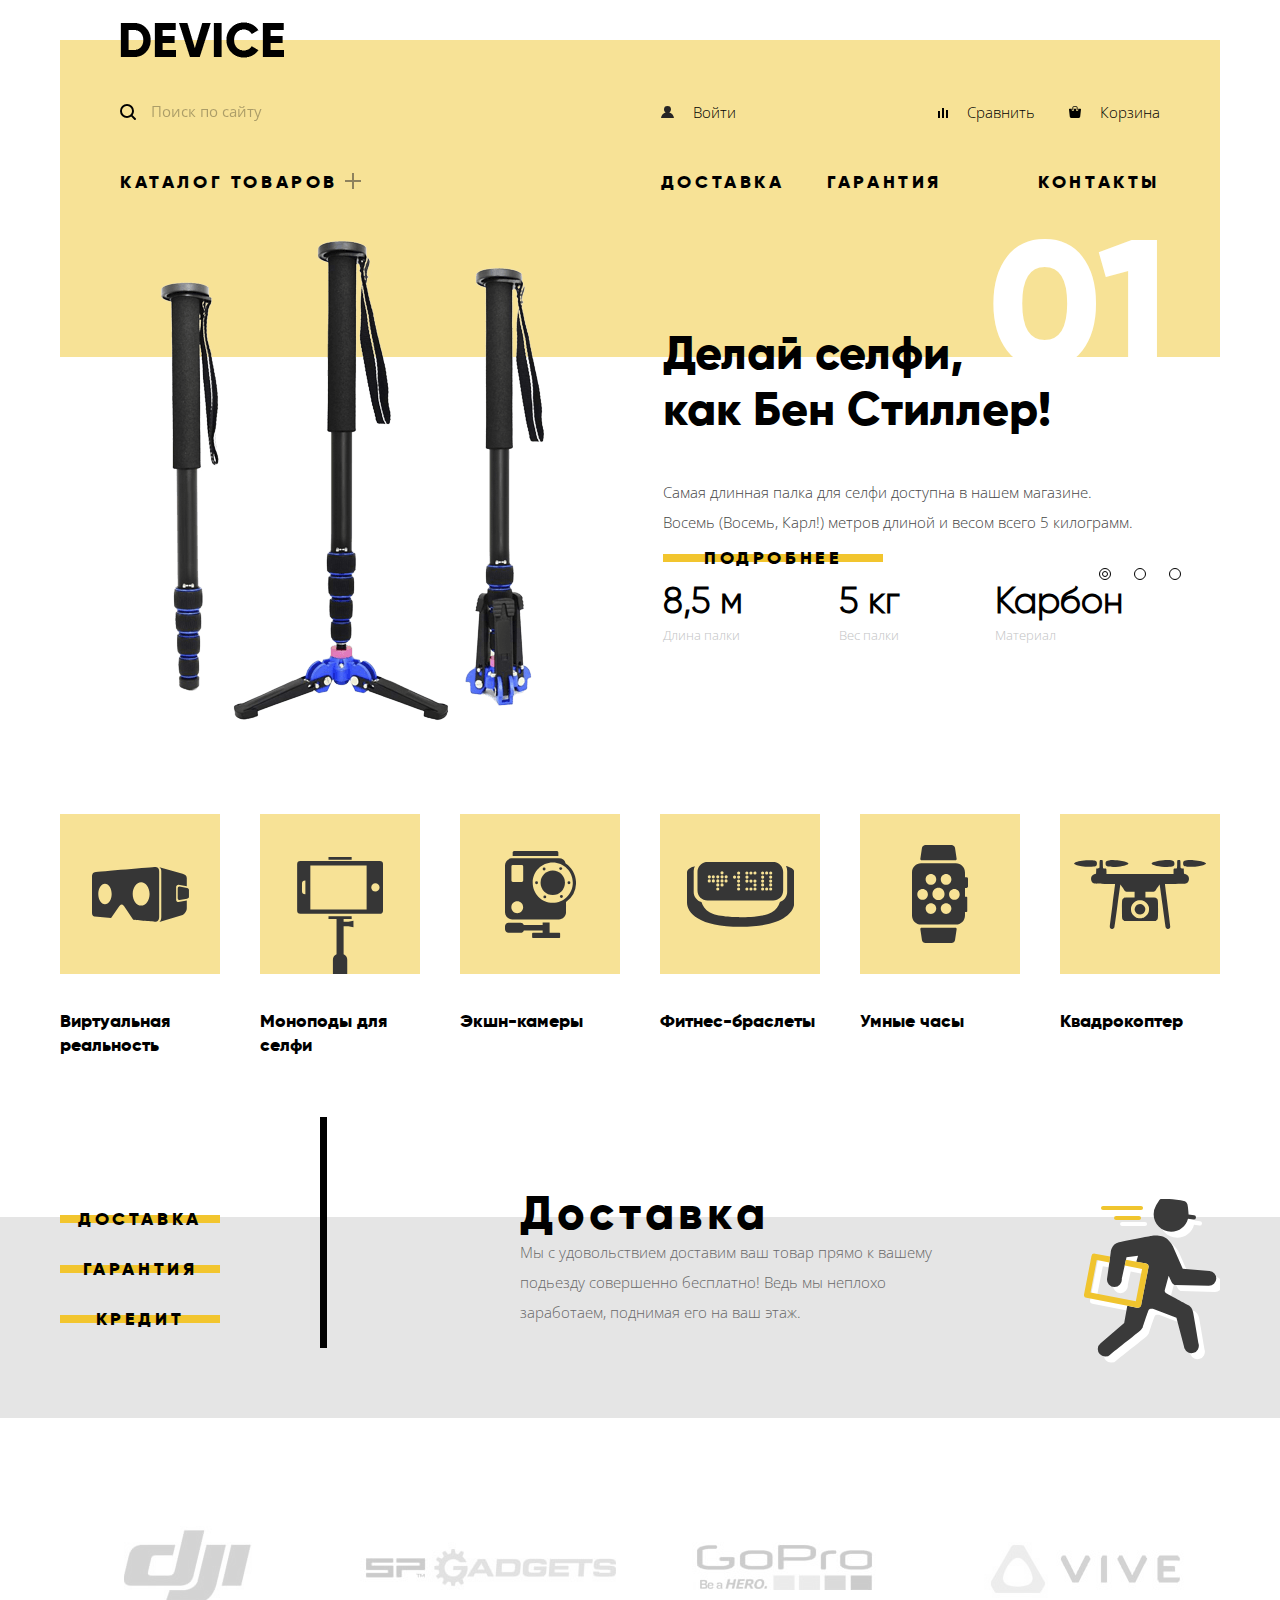
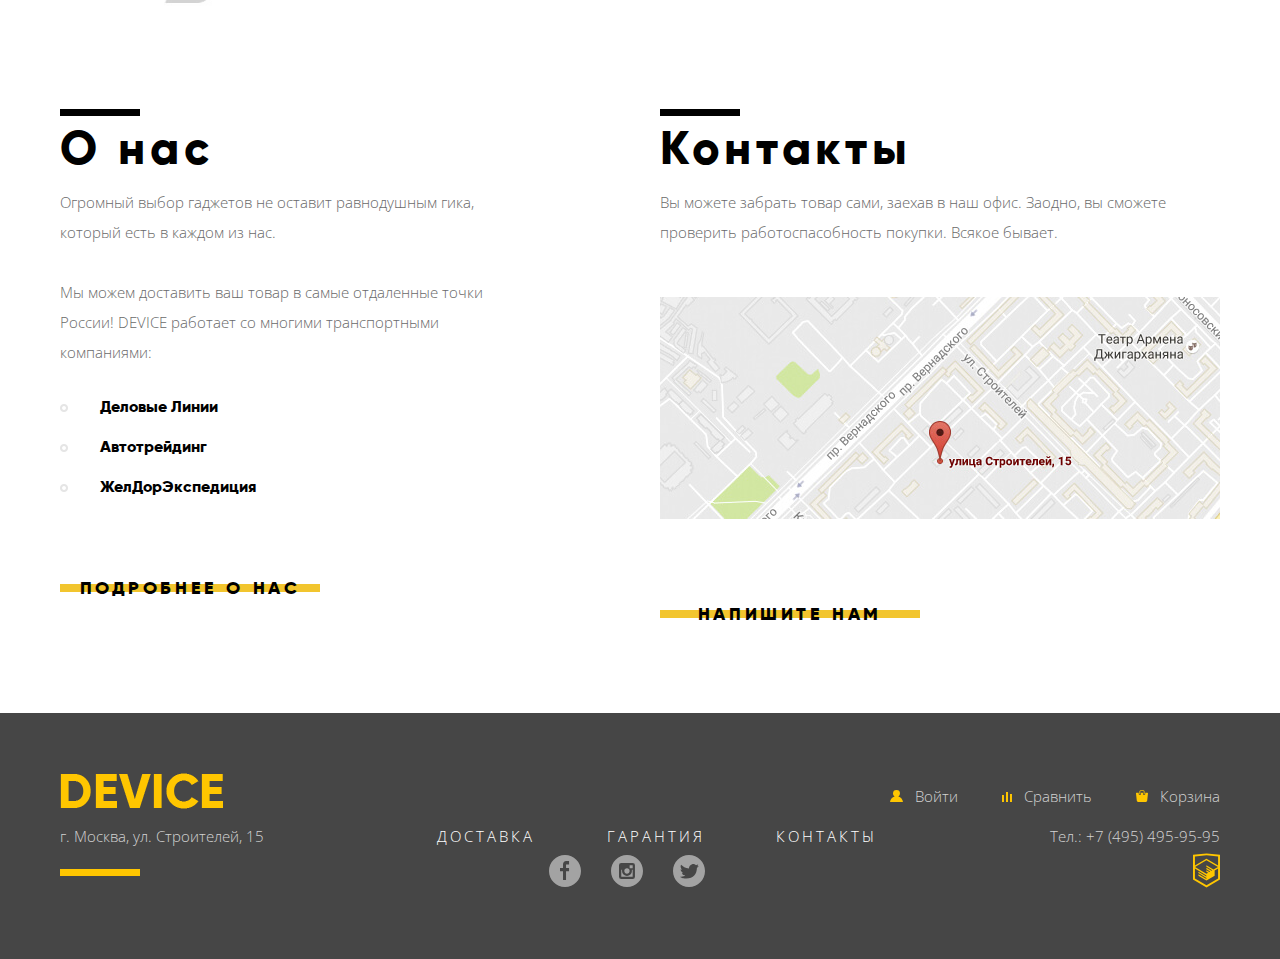
<file: index.html>
<!DOCTYPE html>
<html lang="ru">
<head>
	<meta charset="utf-8">
	<title>Device Main Page</title>
	<link href="https://fonts.googleapis.com/css?family=Open+Sans:300,400,700" rel="stylesheet">
	<link href="css/normalize-8.0.0.min.css" rel="stylesheet">
	<link href="css/style.css" rel="stylesheet">
</head>
<body>
	<header class="main-header">
		<nav class="main-navigation">
			<div class="logo-wrap">
				<a class="main-nav-header"><img src="img/logo.png" width="164" height="36" alt="Device logo"></a>
			</div>
			<ul class="user-nav">
				<li class="search-link">
					<form action="#" class="search-form">
						<svg xmlns="http://www.w3.org/2000/svg" width="16" height="16" viewBox="0 0 16 16">
							<path d="M15.7 14.3l-3.104-3.104A6.979 6.979 0 0 0 14 7a7 7 0 1 0-7 7 6.963 6.963 0 0 0 4.193-1.404L14.3 15.7c.185.184.38.3.7.3a1 1 0 0 0 1-1 .93.93 0 0 0-.3-.7zM2 7c0-2.762 2.238-5 5-5s5 2.238 5 5-2.238 5-5 5-5-2.238-5-5z" />
						</svg>
						<input type="text" placeholder="Поиск по сайту" class="search-link-input">
						<span class="search-link-span"></span>
						<input type="submit" class="search-link-btn" value="Найти">
					</form>
				</li>
				<li class="login-link">
					<a class="login-link" href="login.html">
						<svg xmlns="http://www.w3.org/2000/svg" width="13" height="12" viewBox="0 0 13 12">
							<path fill="#272525" d="M.032 12h12.937c-.163-2.643-2.074-4.837-4.671-5.543a3.47 3.47 0 0 0 1.687-2.972 3.485 3.485 0 0 0-6.97 0c0 1.264.68 2.361 1.688 2.972C2.106 7.163.194 9.357.032 12z" />
						</svg>
						Войти</a>
				</li>
				<li class="compare-link">
					<a href="compare.com">
						<svg xmlns="http://www.w3.org/2000/svg" width="10" height="10" viewBox="0 0 10 10">
							<path d="M8 2h1.984v8H8zM0 3h1.984v7H0zM4 0h2v10H4z" />
						</svg>
						Сравнить</a>
				</li>
				<li class="basket-link">
					<a href="basket.com">
						<svg xmlns="http://www.w3.org/2000/svg" width="12" height="12" viewBox="0 0 12 12">
							<path d="M11.864 3.017a.429.429 0 0 0-.327-.154H9.225V4.09c0 .563-.484 1.022-1.08 1.022-.594 0-1.078-.458-1.078-1.022V2.863H4.909V4.09c0 .563-.485 1.022-1.08 1.022-.595 0-1.078-.458-1.078-1.022V2.863H.438a.43.43 0 0 0-.327.154.472.472 0 0 0-.108.358l.776 7.134c.015.806.642 1.455 1.411 1.455h7.595c.77 0 1.396-.649 1.411-1.455l.776-7.134a.476.476 0 0 0-.108-.358z" />
							<path d="M3.829 4.499c.239 0 .433-.184.433-.409V1.84c0-.632.672-1.022 1.295-1.022h1.079c.655 0 1.078.401 1.078 1.022v2.25c0 .225.194.409.431.409.239 0 .433-.184.433-.409V1.84C8.577.773 7.761 0 6.636 0H5.557c-1.19 0-2.159.826-2.159 1.84v2.25c0 .225.194.409.431.409z" />
						</svg>
						Корзина</a>
				</li>
			</ul>
			<ul class="site-nav">
				<li class="products-link"><a href="catalog.html">Каталог товаров</a>
					<ul class="catalog-menu">
						<li><a href="#">Виртуальная реальность</a></li>
						<li><a href="#">Моноподы для селфи</a></li>
						<li><a href="#">Экшн-камеры</a></li>
						<li><a href="#">Фитнес-браслеты</a></li>
						<li class="catalog-menu-grow"><a href="#">Умные часы</a></li>
						<li><a href="#">Квадрокоптеры</a></li>
					</ul>
				</li>
				<li class="delivery-link"><a href="#">Доставка</a></li>
				<li class="guarantee-link"><a href="#">Гарантия</a></li>
				<li class="contacts-link"><a href="#">Контакты</a></li>
			</ul>
		</nav>
	</header>
	<main>
		<section class="slider">
			<h2 class="visually-hidden">Слайдер</h2>
			<div class="main-container">
				<div class="slide slide-01">
					<div class="main-img">
						<a href="#"><img src="img/slider-1.png" width="384" height="486" alt="slider-1"></a>
					</div>
					<div class="main-offer">
						<h2 class="entry-txt">Делай селфи, <br> как Бен Стиллер!</h2>
						<p class="txt-description">Самая длинная палка для селфи доступна в нашем магазине.<br>Восемь (Вoсемь, Карл!) метров длиной и весом всего 5 килограмм.</p>
						<a class="button link-line">Подробнее</a>
						<ul class="offer-details">
							<li class="details">
								<h3>8,5 м </h3>
								<p>Длина палки</p>
							</li>
							<li class="details">
								<h3>5 кг</h3>
								<p>Вес палки</p>
							</li>
							<li class="details">
								<h3>Карбон</h3>
								<p>Материал</p>
							</li>
						</ul>
					</div>
				</div>
				<div class="slide slide-02 slide-hide">
					<div class="main-img">
						<a href="#"><img src="img/slider-2.png" width="384" height="486" alt="slider-2"></a>
					</div>
					<div class="main-offer">
						<h2 class="entry-txt">Худеем <br> правильно!</h2>
						<p class="txt-description">Мотивирующие фитнес-браслеты помогут найти в себе силы<br>не пропускать занятия и соблюдать диету.</p>
						<a class="button link-line" href="#">Подробнее</a>
						<ul class="offer-details">
							<li class="details">
								<h3>48 часов</h3>
					  		<p>Без подзарядки</p>
							</li>
						</ul>
					</div>
				</div>
				<div class="slide slide-03 slide-hide">
					<div class="main-img">
						<a href="#"><img src="img/slider-3.png"  alt="slider-3"></a>
					</div>
					<div class="main-offer">
						<h2 class="entry-txt">Порхает как бабочка, <br> жалит как пчела!</h2>
						<p class="txt-description"> Этот обычный, на первый взгляд, квадрокоптер оснащен<br>мощным лазером, замаскированным под стандартную камеру.</p>
						<a class="button link-line" href="#">Подробнее</a>
						<ul class="offer-details">
							<li class="details">
								<h3>800 м </h3>
								<p>Дальность полета</p>
							</li>
							<li class="details">
								<h3>50 м</h3>
								<p>Радиус поражения</p>
							</li>
						</ul>
					</div>
				</div>
				<div class="slider-buttons">
					<button class="slider-btn slider-btn-01 slider-btn-active"></button>
					<button class="slider-btn slider-btn-02"></button>
					<button class="slider-btn slider-btn-03"></button>
				</div>
			</div>
		</section>
		<section class="products">
			<div class="main-container">
				<h2 class="visually-hidden">Продукты</h2>
				<ul class="products-list">
					<li class="products-item">
						<a href="#"><img src="img/popular-1.svg" width="97" height="55" alt="popular-1"></a>
						<p>Виртуальная реальность</p>
					</li>
					<li class="products-item">
						<a href="#" class="products-item-bottom"><img src="img/popular-2.svg" width="86" height="117" alt="popular-2"></a>
						<p>Моноподы для селфи</p>
					</li>
					<li class="products-item">
						<a href="#"><img src="img/popular-3.svg" width="71" height="87" alt="popular-3"></a>
						<p>Экшн-камеры</p>
					</li>
					<li class="products-item">
						<a href="#"><img src="img/popular-4.svg" width="107" height="65" alt="popular-4"></a>
						<p>Фитнес-браслеты</p>
					</li>
					<li class="products-item">
						<a href="#"><img src="img/popular-5.svg" width="56" height="98" alt="popular-5"></a>
						<p>Умные часы</p>
					</li>
					<li class="products-item">
						<a href="#"><img src="img/popular-6.svg" width="132" height="69" alt="popular-6"></a>
						<p>Квадрокоптер</p>
					</li>
				</ul>
			</div>
		</section>
		<section class="details-delivery">
			<h2 class="visually-hidden">Доставка</h2>
			<div class="main-container">
				<div class="shop-delivery">
					<ul class="shop-details">
						<li class="details-item">
							<span class="button link-line">Доставка</span>
						</li>
						<li class="details-item">
							<span class="button link-line">Гарантия</span>
						</li>
						<li class="details-item">
							<span class="button link-line">Кредит</span>
						</li>
					</ul>
				</div>
				<div class="detail-description">
					<h2 class="delivery-description">Доставка</h2>
					<p>Мы с удовольствием доставим ваш товар прямо к вашему
						<br> подьезду совершенно бесплатно! Ведь мы неплохо
						<br> заработаем, поднимая его на ваш этаж.
					</p>
					<img src="img/delivery.svg" width="136" height="164" alt="delivery">
				</div>
			</div>
		</section>
		<section class="brands">
			<div class="main-container">
				<h2 class="visually-hidden">Бренды</h2>
				<a href="#" class="brand-link"><img src="img/dji.jpg" width="260" height="100" alt="dji"></a>
				<a href="#" class="brand-link"><img src="img/sp-gadgets.jpg" width="260" height="100" alt="sp-gadgets"></a>
				<a href="#" class="brand-link"><img src="img/go-pro.jpg" width="260" height="100" alt="go-pro"></a>
				<a href="#" class="brand-link"><img src="img/vive.jpg" width="260" height="100" alt="vive"></a>
			</div>
		</section>
		<section class="about-us">
			<div class="main-container">
				<div class="about-line"></div>
				<div class="about">
					<h2>О нас</h2>
					<p class="about-us-info"> Огромный выбор гаджетов не оставит равнодушным гика,
						<br>который есть в каждом из нас.
						<br>
						<br>Мы можем доставить ваш товар в самые отдаленные точки
						<br>России! DEVICE работает со многими транспортными компаниями:
					</p>
					<ul class="companies">
						<li class="company-item">Деловые Линии</li>
						<li class="company-item">Автотрейдинг</li>
						<li class="company-item">ЖелДорЭкспедиция</li>
					</ul>
					<a class="button link-line" href="#">Подробнее о нас</a>
				</div>
				<div class="contacts">
					<div class="contacts-line"></div>
					<h2>Контакты</h2>
					<p class="contacts">
						Вы можете забрать товар сами, заехав в наш офис. Заодно, вы сможете  проверить работоспасобность покупки. Всякое бывает.
					</p>
			    <a class="button contacts-btn-map" href="https://goo.gl/maps/MYAs8WKgVRH2"><img src="img/map.jpg" width="560" height="222" alt="map"></a>
					<a class="button link-line write-us-btn">Напишите нам</a>
				</div>
			</div>
		</section>
	</main>
	<footer class="main-footer">
		<div class="main-container">
			<div class="footer-top">
				<div class="footer-logo">
					<a href="#" class="footer-logo-link">
						<img src="img/logo-footer.png" width="163" height="36" alt="logo-footer">
					</a>
				</div>
				<ul class="user-options">
					<li>
						<a href="login.html">
							<svg xmlns="http://www.w3.org/2000/svg" width="13" height="12" viewBox="0 0 13 12">
								<path fill="#FEC601" d="M.032 12h12.937c-.163-2.643-2.074-4.837-4.671-5.543a3.47 3.47 0 0 0 1.687-2.972 3.485 3.485 0 0 0-6.97 0c0 1.264.68 2.361 1.688 2.972C2.106 7.163.194 9.357.032 12z" />
							</svg>
						Войти</a>
					</li>
					<li>
						<a href="compare.com">
							<svg xmlns="http://www.w3.org/2000/svg" width="10" height="10" viewBox="0 0 10 10">
								<path fill="#FEC601" d="M8 2h1.984v8H8zM0 3h1.984v7H0zM4 0h2v10H4z" />
							</svg>
						Сравнить</a>
					</li>
					<li>
						<a href="cart.html">
							<svg xmlns="http://www.w3.org/2000/svg" width="12" height="12" viewBox="0 0 12 12">
								<path fill="#FEC601" d="M11.864 3.017a.429.429 0 0 0-.327-.154H9.225V4.09c0 .563-.484 1.022-1.08 1.022-.594 0-1.078-.458-1.078-1.022V2.863H4.909V4.09c0 .563-.485 1.022-1.08 1.022-.595 0-1.078-.458-1.078-1.022V2.863H.438a.43.43 0 0 0-.327.154.472.472 0 0 0-.108.358l.776 7.134c.015.806.642 1.455 1.411 1.455h7.595c.77 0 1.396-.649 1.411-1.455l.776-7.134a.476.476 0 0 0-.108-.358z" />
								<path fill="#FEC601" d="M3.829 4.499c.239 0 .433-.184.433-.409V1.84c0-.632.672-1.022 1.295-1.022h1.079c.655 0 1.078.401 1.078 1.022v2.25c0 .225.194.409.431.409.239 0 .433-.184.433-.409V1.84C8.577.773 7.761 0 6.636 0H5.557c-1.19 0-2.159.826-2.159 1.84v2.25c0 .225.194.409.431.409z" />
							</svg>
						Корзина</a>
					</li>
				</ul>
			</div>
			<div class="footer-middle">
				<p class="address-contacts">
					г. Москва, ул. Строителей, 15
				</p>
				<ul class="delivery-details">
					<li><a href="#">Доставка</a></li>
					<li><a href="#">Гарантия</a></li>
					<li><a href="#">Контакты</a></li>
				</ul>
				<p class="phone-contacts">
					Тел.: +7 (495) 495-95-95
				</p>
			</div>
			<div class="footer-bottom">
				<div class="footer-line"></div>
				<div class="social-media">
					<ul>
						<li>
							<a href="#">
								<svg xmlns="http://www.w3.org/2000/svg" width="32" height="32" viewBox="0 0 32 32">
									<path fill="#FFF" d="M16 0C7.164 0 0 7.163 0 16s7.164 16 16 16c8.837 0 16-7.164 16-16S24.837 0 16 0zm4.062 9.455h-3.021v3.444h3.021v3.445h-3.021v8.61H14.02v-8.61H11v-3.445h3.021V9.455c0-1.902 1.353-3.445 3.021-3.445h3.021v3.445z"/>
								</svg>
								<span class="visually-hidden">fb</span>
							</a>
						</li>
						<li>
							<a href="#">
								<svg xmlns="http://www.w3.org/2000/svg" width="32" height="32" viewBox="0 0 32 32">
									<g fill="#FFF">
										<path d="M20.916 16a4.938 4.938 0 1 1-9.877 0c0-.394.051-.773.138-1.14h-.897v6.838h11.396V14.86h-.897c.086.367.137.746.137 1.14z"/>
										<path d="M15.978 18.659c1.466 0 2.659-1.193 2.659-2.659s-1.193-2.659-2.659-2.659c-1.466 0-2.659 1.193-2.659 2.659s1.192 2.659 2.659 2.659zM18.637 10.302h3.039v3.039h-3.039z"/>
										<path d="M16 0C7.164 0 0 7.164 0 16c0 8.837 7.164 16 16 16 8.837 0 16-7.163 16-16 0-8.836-7.163-16-16-16zm7.955 21.698a2.285 2.285 0 0 1-2.279 2.279H10.279A2.285 2.285 0 0 1 8 21.698V10.302a2.286 2.286 0 0 1 2.279-2.279h11.396a2.286 2.286 0 0 1 2.279 2.279v11.396z"/>
									</g>
								</svg>
								<span class="visually-hidden">insta</span>
							</a>
						</li>
						<li>
							<a href="#">
								<svg xmlns="http://www.w3.org/2000/svg" width="32" height="32" viewBox="0 0 32 32">
									<path fill="#FFF" d="M16 0C7.164 0 0 7.164 0 16c0 8.837 7.164 16 16 16 8.837 0 16-7.163 16-16 0-8.836-7.163-16-16-16zm7.944 12.809c-.251 6.516-3.463 10.832-10.992 10.702h-.486c-.447 0-4.543-.443-5.344-1.823 2.479.19 4.247-.406 5.12-1.136-1.048-.289-2.923-.461-3.251-2.848.384.104.618.221 1.299.113-1.307-.824-2.758-1.519-2.679-3.643.311.317 1.164.518 1.46.457-.768-.233-2.149-3.244-.974-4.781 1.984 1.79 4.075 3.482 7.804 3.643.227-2.214 1.24-3.699 3.168-4.325 1.84-.479 3.255.26 3.901 1.138.737-.224 1.453-.466 2.193-.685-.004.833-.569 1.463-.935 1.709.747.165 1.423-.475 1.423-.475-.184.963-1.094 1.725-1.707 1.954z"/>
								</svg>
								<span class="visually-hidden">twitter</span>
							</a>
						</li>
					</ul>
				</div>
				<p class="footer-copyright">
					<a href="https://htmlacademy.ru">
						<img src="img/logo-html.svg" width="27" height="35" alt="logo-html">
						<span class="visually-hidden">
							HTML Academy
						</span>
					</a>
				</p>
			</div>
		</div>
	</footer>

	<section class="modal modal-write-us modal-hide">
		<h2 class="visually-hidden">Write us popup</h2>
		<button class="modal-close" type="button"></button>
		<form class="write-us-form" action="https://echo.htmlacademy.ru" method="post">
			<p>
				<label for="username">Ваше имя:</label>
				<input class="write-us-user" id="username" type="text" name="username" placeholder="Имя Фамилия">
			</p>
			<p>
				<label for="email">Ваш e-mail:</label>
				<input class="write-us-email" id="email" type="email" name="user-email" placeholder="email@example.com">
			</p>
			<p>
				<label for="txt">Текст письма:</label>
				<textarea class="write-us-text" id="txt" name="write-text" placeholder="В свободной форме"></textarea>
				<button type="submit" value="Отправить" class="button link-line">Отправить</button>
			</p>
		</form>
	</section>
	<script src="js/script.js"></script>
</body>
</html>
</file>
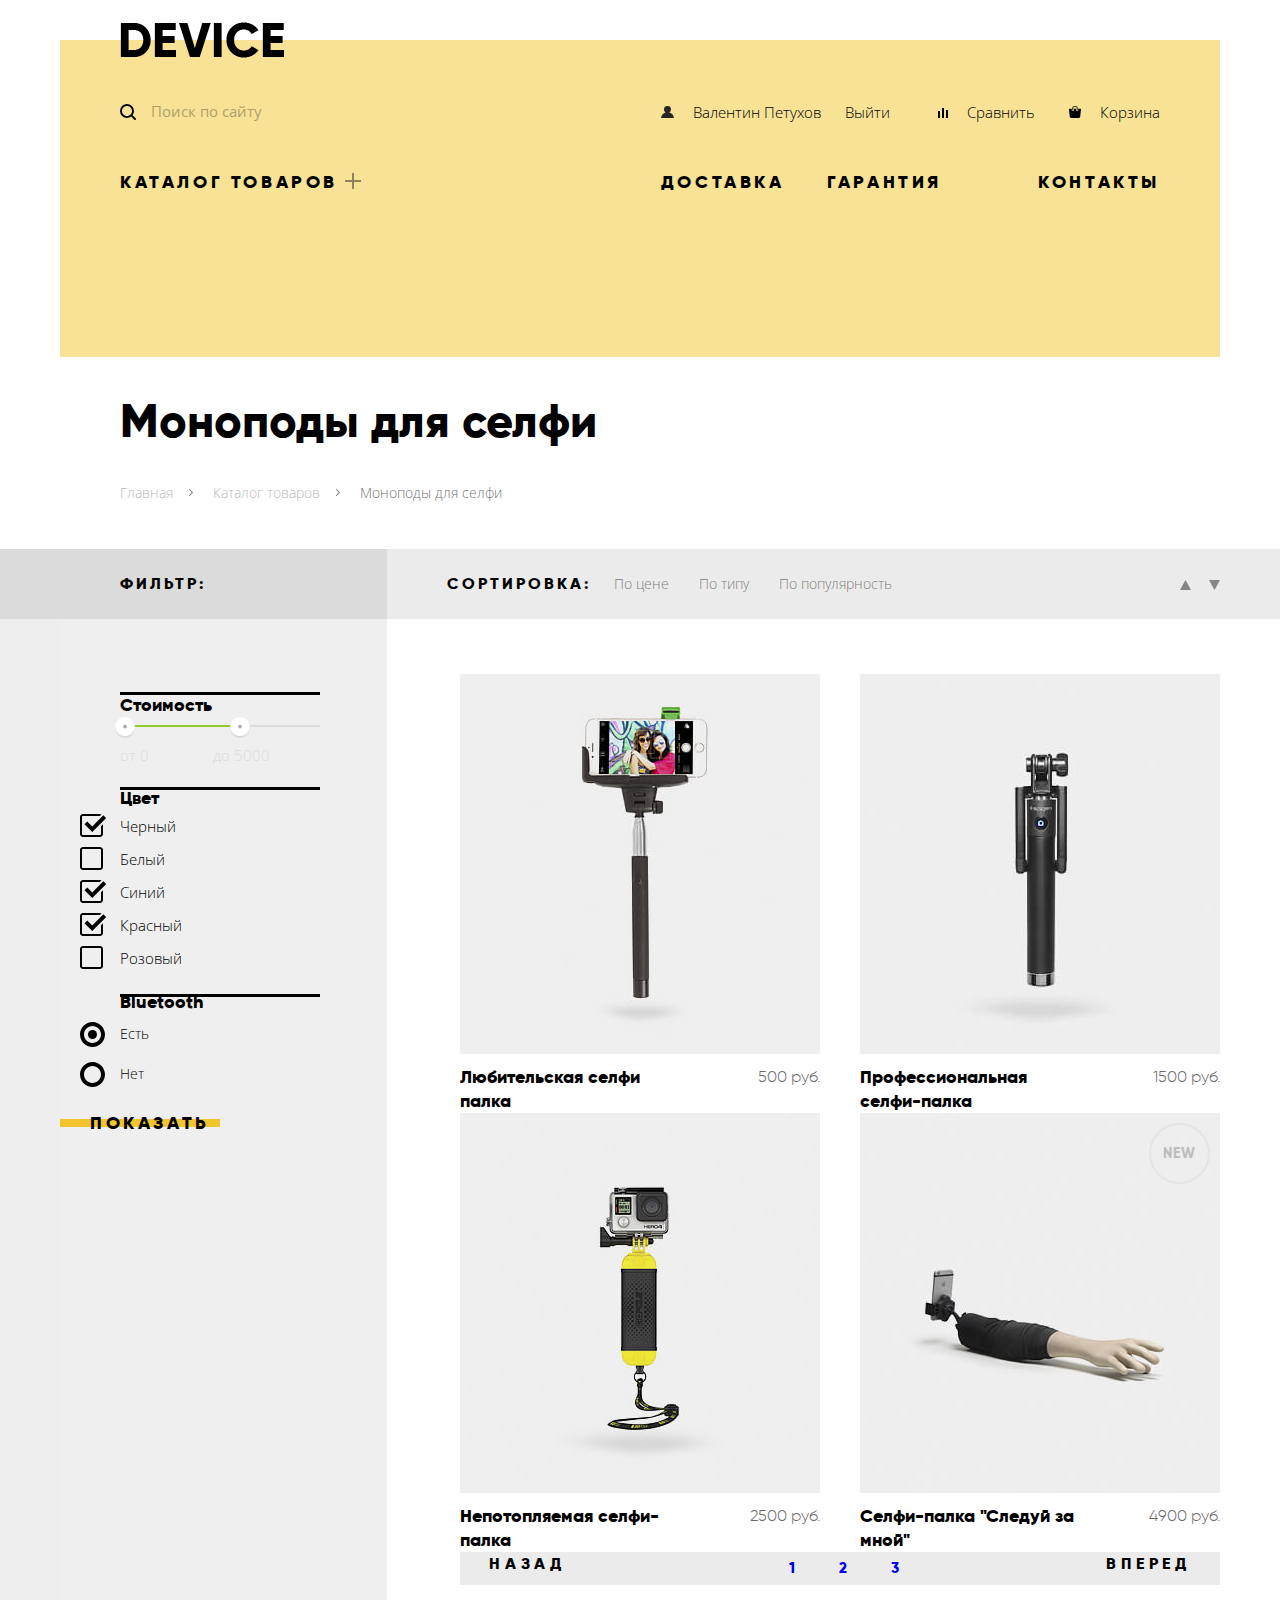
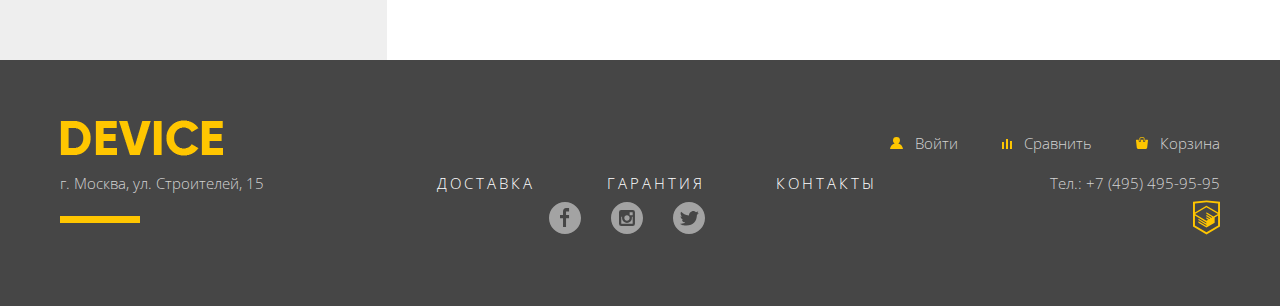
<file: catalog.html>
<!DOCTYPE html>
<html lang="ru">
<head>
	<meta charset="utf-8">
	<title>Device Catalog</title>
	<link href="https://fonts.googleapis.com/css?family=Open+Sans:300,400,700" rel="stylesheet">
	<link href="css/normalize-8.0.0.min.css" rel="stylesheet">
	<link href="css/style.css" rel="stylesheet">
</head>
<body>
	<header class="main-header">
		<nav class="main-navigation">
			<div class="logo-wrap">
				<a class="main-nav-header" href="index.html"><img src="img/logo.png" width="164" height="36" alt="Device logo"></a>
			</div>
			<ul class="user-nav">
				<li class="search-link">
					<form action="#" class="search-form">
						<svg xmlns="http://www.w3.org/2000/svg" width="16" height="16" viewBox="0 0 16 16">
							<path d="M15.7 14.3l-3.104-3.104A6.979 6.979 0 0 0 14 7a7 7 0 1 0-7 7 6.963 6.963 0 0 0 4.193-1.404L14.3 15.7c.185.184.38.3.7.3a1 1 0 0 0 1-1 .93.93 0 0 0-.3-.7zM2 7c0-2.762 2.238-5 5-5s5 2.238 5 5-2.238 5-5 5-5-2.238-5-5z" />
						</svg>
						<input type="text" placeholder="Поиск по сайту" class="search-link-input">
						<span class="search-link-span"></span>
						<input type="submit" class="search-link-btn" value="Найти">
					</form>
				</li>
				<li class="login-link">
					<a class="login-link" href="#">
						<svg xmlns="http://www.w3.org/2000/svg" width="13" height="12" viewBox="0 0 13 12">
							<path fill="#272525" d="M.032 12h12.937c-.163-2.643-2.074-4.837-4.671-5.543a3.47 3.47 0 0 0 1.687-2.972 3.485 3.485 0 0 0-6.97 0c0 1.264.68 2.361 1.688 2.972C2.106 7.163.194 9.357.032 12z" />
						</svg>
						Валентин Петухов</a>
						<span class="exit">Выйти</span>
				</li>
				<li class="compare-link">
					<a href="#">
						<svg xmlns="http://www.w3.org/2000/svg" width="10" height="10" viewBox="0 0 10 10">
							<path d="M8 2h1.984v8H8zM0 3h1.984v7H0zM4 0h2v10H4z" />
						</svg>
					Сравнить</a>
				</li>
				<li class="basket-link">
					<a href="#">
						<svg xmlns="http://www.w3.org/2000/svg" width="12" height="12" viewBox="0 0 12 12">
							<path d="M11.864 3.017a.429.429 0 0 0-.327-.154H9.225V4.09c0 .563-.484 1.022-1.08 1.022-.594 0-1.078-.458-1.078-1.022V2.863H4.909V4.09c0 .563-.485 1.022-1.08 1.022-.595 0-1.078-.458-1.078-1.022V2.863H.438a.43.43 0 0 0-.327.154.472.472 0 0 0-.108.358l.776 7.134c.015.806.642 1.455 1.411 1.455h7.595c.77 0 1.396-.649 1.411-1.455l.776-7.134a.476.476 0 0 0-.108-.358z" />
							<path d="M3.829 4.499c.239 0 .433-.184.433-.409V1.84c0-.632.672-1.022 1.295-1.022h1.079c.655 0 1.078.401 1.078 1.022v2.25c0 .225.194.409.431.409.239 0 .433-.184.433-.409V1.84C8.577.773 7.761 0 6.636 0H5.557c-1.19 0-2.159.826-2.159 1.84v2.25c0 .225.194.409.431.409z" />
						</svg>
					Корзина</a>
				</li>
			</ul>
			<ul class="site-nav">
				<li class="products-link"><a href="#">Каталог товаров</a>
					<ul class="catalog-menu">
						<li><a href="#">Виртуальная реальность</a></li>
						<li><a href="#">Моноподы для селфи</a></li>
						<li><a href="#">Экшн-камеры</a></li>
						<li><a href="#">Фитнес-браслеты</a></li>
						<li class="catalog-menu-grow"><a href="#">Умные часы</a></li>
						<li><a href="#">Квадрокоптеры</a></li>
					</ul>
				</li>
				<li class="delivery-link"><a href="#">Доставка</a></li>
				<li class="guarantee-link"><a href="#">Гарантия</a></li>
				<li class="contacts-link"><a href="#">Контакты</a></li>
			</ul>
		</nav>
	</header>
	<main>
		<div class="main-container-catalog">
			<div class="breadcrumbs-wrap">
				<h1 class="catalog-txt">Моноподы для селфи</h1>
				<ul class="current-page">
					<li><a href="index.html">Главная</a></li>
					<li><a href="catalog.html">Каталог товаров</a></li>
					<li>Моноподы для селфи</li>
				</ul>
			</div>
		</div>
		<section class="search-filter">
			<h2 class="visually-hidden">Filtering</h2>
			<div class="main-container-catalog">
				<div class="filter-wrap">
					<span class="filter-catalog">Фильтр:</span>
				</div>
				<div class="sort-wrap">
					<span class="sort-catalog">Сортировка:</span>
					<ul class="pages-catalog">
						<li><a href="#">По цене</a></li>
						<li><a href="#">По типу</a></li>
						<li><a href="#">По популярность</a></li>
					</ul>
					<div class="filtering-controls">
						<a href="#" class="filtering-controls-link"><img src="img/icon-up-dir.svg" width="11" height="10" alt="icon-up-dir"></a>
						<a href="#" class="filtering-controls-link"><img src="img/icon-down-dir.svg" width="11" height="10" alt="icon-down-dir"></a>
					</div>
				</div>
			</div>
		</section>
		<div class="main-catalog">
			<div class="main-container-catalog">
				<section class="filters">
					<h2 class="visually-hidden">Фильтр</h2>
					<form class="filter" method="get" action="https://echo.htmlacademy.ru">
						<fieldset>
							<div class="catalog-line"></div>
							<p class="value">Стоимость</p>
							<div class="wrap-control-wrap">
								<div class="price-control">
									<img src="img/filter-button.svg" width="20" height="22" alt="filter-button">
									<img src="img/filter-button.svg" width="20" height="22" alt="filter-button">
								</div>
								<div class="price-text">
									<span>от 0</span>
									<span>до 5000</span>
								</div>
							</div>
						</fieldset>
						<fieldset>
							<div class="color-line"></div>
							<p class="color">Цвет</p>
							<ul>
								<li class="colors">
									<input class="visually-hidden filter-input filter-input-checkbox" type="checkbox" name="black" id="filter-black" checked>
									<label class="chk-ind" for="filter-black">Черный</label>
								</li>
								<li class="colors">
									<input class="visually-hidden filter-input filter-input-checkbox" type="checkbox" name="white" id="filter-white">
									<label class="chk-ind" for="filter-white">Белый</label>
								</li>
								<li class="colors">
									<input class="visually-hidden filter-input filter-input-checkbox" type="checkbox" name="blue" id="filter-blue" checked>
									<label class="chk-ind" for="filter-blue">Синий</label>
								</li>
								<li class="colors">
									<input class="visually-hidden filter-input filter-input-checkbox" type="checkbox" name="red" id="filter-red" checked>
									<label class="chk-ind" for="filter-red">Красный</label>
								</li>
								<li class="colors">
									<input class="visually-hidden filter-input filter-input-checkbox" type="checkbox" name="pink" id="filter-pink">
									<label class="chk-ind" for="filter-pink">Розовый</label>
								</li>
							</ul>
						</fieldset>
						<fieldset class="choose-bluetooth">
							<div class="bluetooth-line"></div>
							<p class="bluetooth-txt">Bluetooth</p>
							<ul>
								<li class="bluetooth">
									<input class="visually-hidden filter-input filter-input-radio" type="radio" name="bluetooth-availability" id="filter-yes" checked>
									<label class="radio-ind" for="filter-yes">Есть</label>
								</li>
								<li class="bluetooth">
									<input class="visually-hidden filter-input filter-input-radio" type="radio" name="bluetooth-availability" id="filter-no">
									<label class="radio-ind" for="filter-no">Нет</label>
								</li>
							</ul>
						</fieldset>
						<a class="button link-line-catalog" href="#">Показать</a>
					</form>
				</section>
				<section class="search-products">
					<h2 class="visually-hidden">Results</h2>
					<div class="search-results-wrap">
						<ul class="search-results">
							<li class="results-item">
								<a href="#"><img src="img/item-1.jpg" width="360" height="380" alt="first product"></a>
								<div class="results-item-details">
									<p class="product-title">Любительская селфи палка</p>
									<p class="product-price">500 руб.</p>
								</div>
								<div class="product-actions">
									<a class="button" href="#">в корзину</a>
									<a class="compare" href="#">Добавить к сравнению</a>
								</div>
							</li>
							<li>
								<a href="#"><img src="img/item-2.jpg" width="360" height="380" alt="second product"></a>
								<div class="results-item-details">
									<p class="product-title">Профессиональная селфи-палка</p>
									<p class="product-price">1500 руб.</p>
								</div>
								<div class="product-actions">
									<a class="button" href="#">в корзину</a>
									<a class="compare" href="#">Добавить к сравнению</a>
								</div>
							</li>
							<li class="results-item">
								<a href="#"><img src="img/item-3.jpg" width="360" height="380" alt="third product"></a>
								<div class="results-item-details">
									<p class="product-title">Непотопляемая селфи-палка</p>
									<p class="product-price">2500 руб.</p>
								</div>
								<div class="product-actions">
									<a class="button" href="#">в корзину</a>
									<a class="compare" href="#">Добавить к сравнению</a>
								</div>
							</li>
							<li class="results-item">
								<a href="#"><img src="img/item-4.jpg" width="360" height="380" alt="fourth product"></a>
								<span class="new">new</span>
								<div class="results-item-details">
									<p class="product-title">Селфи-палка "Следуй за мной"</p>
									<p class="product-price">4900 руб.</p>
								</div>
								<div class="product-actions">
									<a class="button" href="#">в корзину</a>
									<a class="compare" href="#">Добавить к сравнению</a>
								</div>
							</li>
						</ul>
						<div class="pagination list-style">
							<h2 class="visually-hidden">Страницы товаров</h2>
							<p class="previous">Назад</p>
							<ul class="page-nr">
								<li><a href="#">1</a></li>
								<li><a href="#">2</a></li>
								<li><a href="#">3</a></li>
							</ul>
							<p class="next">Вперед</p>
						</div>
					</div>
				</section>
			</div>
		</div>
	</main>
	<footer class="main-footer">
		<div class="main-container">
			<div class="footer-top">
				<div class="footer-logo">
					<a href="#" class="footer-logo-link">
						<img src="img/logo-footer.png" width="163" height="36" alt="logo-footer">
					</a>
				</div>
				<ul class="user-options">
					<li>
						<a href="login.html">
							<svg xmlns="http://www.w3.org/2000/svg" width="13" height="12" viewBox="0 0 13 12">
								<path fill="#FEC601" d="M.032 12h12.937c-.163-2.643-2.074-4.837-4.671-5.543a3.47 3.47 0 0 0 1.687-2.972 3.485 3.485 0 0 0-6.97 0c0 1.264.68 2.361 1.688 2.972C2.106 7.163.194 9.357.032 12z" />
							</svg>
						Войти</a>
					</li>
					<li>
						<a href="compare.com">
							<svg xmlns="http://www.w3.org/2000/svg" width="10" height="10" viewBox="0 0 10 10">
								<path fill="#FEC601" d="M8 2h1.984v8H8zM0 3h1.984v7H0zM4 0h2v10H4z" />
							</svg>
						Сравнить</a>
					</li>
					<li>
						<a href="cart.html">
							<svg xmlns="http://www.w3.org/2000/svg" width="12" height="12" viewBox="0 0 12 12">
								<path fill="#FEC601" d="M11.864 3.017a.429.429 0 0 0-.327-.154H9.225V4.09c0 .563-.484 1.022-1.08 1.022-.594 0-1.078-.458-1.078-1.022V2.863H4.909V4.09c0 .563-.485 1.022-1.08 1.022-.595 0-1.078-.458-1.078-1.022V2.863H.438a.43.43 0 0 0-.327.154.472.472 0 0 0-.108.358l.776 7.134c.015.806.642 1.455 1.411 1.455h7.595c.77 0 1.396-.649 1.411-1.455l.776-7.134a.476.476 0 0 0-.108-.358z" />
								<path fill="#FEC601" d="M3.829 4.499c.239 0 .433-.184.433-.409V1.84c0-.632.672-1.022 1.295-1.022h1.079c.655 0 1.078.401 1.078 1.022v2.25c0 .225.194.409.431.409.239 0 .433-.184.433-.409V1.84C8.577.773 7.761 0 6.636 0H5.557c-1.19 0-2.159.826-2.159 1.84v2.25c0 .225.194.409.431.409z" />
							</svg>
						Корзина</a>
					</li>
				</ul>
			</div>
			<div class="footer-middle">
				<p class="address-contacts">
					г. Москва, ул. Строителей, 15
				</p>
				<ul class="delivery-details">
					<li><a href="#">Доставка</a></li>
					<li><a href="#">Гарантия</a></li>
					<li><a href="#">Контакты</a></li>
				</ul>
				<p class="phone-contacts">
					Тел.: +7 (495) 495-95-95
				</p>
			</div>
			<div class="footer-bottom">
				<div class="footer-line"></div>
				<div class="social-media">
					<ul>
						<li>
							<a href="#">
								<svg xmlns="http://www.w3.org/2000/svg" width="32" height="32" viewBox="0 0 32 32">
									<path fill="#FFF" d="M16 0C7.164 0 0 7.163 0 16s7.164 16 16 16c8.837 0 16-7.164 16-16S24.837 0 16 0zm4.062 9.455h-3.021v3.444h3.021v3.445h-3.021v8.61H14.02v-8.61H11v-3.445h3.021V9.455c0-1.902 1.353-3.445 3.021-3.445h3.021v3.445z"/>
								</svg>
								<span class="visually-hidden">fb</span>
							</a>
						</li>
						<li>
							<a href="#">
								<svg xmlns="http://www.w3.org/2000/svg" width="32" height="32" viewBox="0 0 32 32">
									<g fill="#FFF">
										<path d="M20.916 16a4.938 4.938 0 1 1-9.877 0c0-.394.051-.773.138-1.14h-.897v6.838h11.396V14.86h-.897c.086.367.137.746.137 1.14z"/>
										<path d="M15.978 18.659c1.466 0 2.659-1.193 2.659-2.659s-1.193-2.659-2.659-2.659c-1.466 0-2.659 1.193-2.659 2.659s1.192 2.659 2.659 2.659zM18.637 10.302h3.039v3.039h-3.039z"/>
										<path d="M16 0C7.164 0 0 7.164 0 16c0 8.837 7.164 16 16 16 8.837 0 16-7.163 16-16 0-8.836-7.163-16-16-16zm7.955 21.698a2.285 2.285 0 0 1-2.279 2.279H10.279A2.285 2.285 0 0 1 8 21.698V10.302a2.286 2.286 0 0 1 2.279-2.279h11.396a2.286 2.286 0 0 1 2.279 2.279v11.396z"/>
									</g>
								</svg>
								<span class="visually-hidden">insta</span>
							</a>
						</li>
						<li>
							<a href="#">
								<svg xmlns="http://www.w3.org/2000/svg" width="32" height="32" viewBox="0 0 32 32">
									<path fill="#FFF" d="M16 0C7.164 0 0 7.164 0 16c0 8.837 7.164 16 16 16 8.837 0 16-7.163 16-16 0-8.836-7.163-16-16-16zm7.944 12.809c-.251 6.516-3.463 10.832-10.992 10.702h-.486c-.447 0-4.543-.443-5.344-1.823 2.479.19 4.247-.406 5.12-1.136-1.048-.289-2.923-.461-3.251-2.848.384.104.618.221 1.299.113-1.307-.824-2.758-1.519-2.679-3.643.311.317 1.164.518 1.46.457-.768-.233-2.149-3.244-.974-4.781 1.984 1.79 4.075 3.482 7.804 3.643.227-2.214 1.24-3.699 3.168-4.325 1.84-.479 3.255.26 3.901 1.138.737-.224 1.453-.466 2.193-.685-.004.833-.569 1.463-.935 1.709.747.165 1.423-.475 1.423-.475-.184.963-1.094 1.725-1.707 1.954z"/>
								</svg>
								<span class="visually-hidden">twitter</span>
							</a>
						</li>
					</ul>
				</div>
				<p class="footer-copyright">
					<a href="https://htmlacademy.ru">
						<img src="img/logo-html.svg" width="27" height="35" alt="logo-html">
						<span class="visually-hidden">
							HTML Academy
						</span>
					</a>
				</p>
			</div>
		</div>
	</footer>
</body>
</html>
</file>
<file: css/style.css>
@font-face {
  font-family: 'Gilroy Extra Bold';
  src: url('../fonts/gilroyextrabold.woff2') format('woff2'),
       url('../fonts/gilroyextrabold.woff') format('woff');
  }

@font-face {
  font-family: 'Gilroy Light';
  src: url('../fonts/gilroylight.woff2') format('woff2'),
       url('../fonts/gilroylight.woff') format('woff');
}

* {
  margin: 0;
  padding: 0;
}

body {
  margin: 0;
  padding-top: 40px 0 0 0;
  font-family: 'Open Sans', Arial, sans-serif;
  font-size: 15px;
  line-height: 33px;
  font-weight: 300;
  color: #000;
  background-color: #fff;
}

.visually-hidden {
  position: absolute;
  clip: rect(1px 1px 1px 1px);
  clip: rect(1px, 1px, 1px, 1px);
  padding:0;
  border:0;
  height: 1px;
  width: 1px;
  overflow: hidden;
}

a {
  text-decoration: none;
}

ul {
  list-style: none;
}

.main-container {
  width: 1160px;
  margin: 0 auto;
  display: flex;
  justify-content: space-between;
}

.main-navigation {
  display: flex;
  flex-direction: column;
  font-size: 15px;
  line-height: 30px;
  color: #c2c3c4;
  background-color: #f7e296;
}

.user-nav,
.site-nav {
  display: flex;
  justify-content: space-between;
  width: 1040px;
  margin: 0 auto;
  padding: 0;
  align-items: center;
  height: 50px;
  color: #000;
}

.user-nav {
  padding: 20px 0;
  width: 1040px;
}

.search-link {
  width: 52%;
  font-size: 15px;
  line-height: 30px;
  text-align: left;
  position: relative;
  display: flex;
  justify-content: flex-start;
  align-items: center;
}

.login-link {
  width: 24%;
}

.compare-link {
  width: 12%;
  margin-right: 0;
  text-align: right;
}

.basket-link {
  width: 12%;
  text-align: right;
}

.products-link {
  width: 52%;
  position: relative;
}

.delivery-link {
  width: 16%;
}

.guarantee-link {
  width: 8%;
}

.contacts-link {
  width: 24%;
  text-align: right
}

.catalog-menu {
  display: none;
  font-size: 15px;
  line-height: 36px;
  color: #c2c3c4;
  padding: 20px 370px 32px 0;
  position: absolute;
  top: 30px;
  left: 0;
  justify-content: space-between;
  flex-wrap: wrap;
  width: 720px;
  background-color: #f7e296;
  z-index: 50;
}

.site-nav a,
.user-nav a,
.catalog-menu a {
  color: #000;
}

.txt-description {
  font-size: 15px;
  line-height: 30px;
  color: #464646;
}

.details h3 {
  font-size: 36px;
  line-height: 48px;
  font-family: "Gilroy Light", Arial, sans-serif;
  margin-bottom: 0;
}

.details p {
  font-size: 13px;
  line-height: 20px;
  color: #c2c3c4;
}

.products-item {
  font-size: 18px;
  line-height: 24px;
}

.details-item {
  text-transform: uppercase;
  text-align: left;
  font-family: 'Gilroy Extra Bold', Arial, sans-serif;
  font-size: 18px;
  line-height: 24px;
  height: 50px;
  letter-spacing: 0.2em;
}

.delivery-description {
  font-family: 'Gilroy Extra Bold', Arial, sans-serif;
  font-size: 47px;
  line-height: 48px;
  margin: -28px auto 0 auto;
  width: 700px;
  letter-spacing: 0.1em;
}

.detail-description p {
  font-size: 15px;
  line-height: 30px;
  color: #686868;
}

.detail-description img {
  padding-left: 550px;
  margin: -3px auto 0 auto;
}

.details-delivery {
  background-color: #e5e5e5;
  padding-bottom: 70px;
  margin: 80px 0 100px 0;
}

.about-us h2,
.contacts h2 {
  font-family: 'Gilroy Extra Bold', Arial, sans-serif;
  font-size: 47px;
  line-height: 48px;
  color: #000;
  letter-spacing: 0.1em;
  padding-bottom: 60px;
}

.about-us-info,
.contacts {
  font-size: 15px;
  line-height: 30px;
  color: #696969;
}

.user-options {
  text-align: right;
}

.user-options a,
.address-contacts,
.phone-contacts {
  color: #d3d3d3;
}

.delivery-details a {
  text-transform: uppercase;
  color: #fff;
  text-align: center;
}

.social-media {
  text-align: center;
}

.write-us-form input[type="text"] {
  font: inherit;
}

.write-us-form input:focus {
  border-color: #663d15;
}

.login-checkbox:hover,
.login-checkbox:focus {
  color: #663d15;
}

.restore {
  color: #000;
  text-decoration: underline;
}

.restore:hover,
.restore:focus {
  text-decoration: none;
}

.catalog-txt {
  font-size: 47px;
  line-height: 48px;
}

.pages-catalog li {
  font-size: 14px;
  line-height: 18px;
  color: #696969;
}

.product-title {
  font-size: 18px;
  line-height: 24px;
  font-family: 'Gilroy Extra Bold', Arial, sans-serif;
}

.filters h2,
.search-filter p {
  text-transform: uppercase;
  font-size: 16px;
  line-height: 24px;
  font-weight: 700;
}

legend {
  font-size: 16px;
  line-height: 24px;
  font-weight: 700;
}

.color,
.choose-bluetooth {
  font-size: 14px;
  line-height: 40px;
}

.product-title {
  font-size: 18px;
  line-height: 24px;
  font-weight: 700;
  text-align: left;
}

.product-price {
  font-size: 16px;
  line-height: 24px;
  text-align: right;
  color: #686868;
  font-family: 'Gilroy Light', Arial, sans-serif;
}

.main-navigation-wrapper .container {
  display: flex;
  justify-content: space-between;
}

.products-link > a,
.delivery-link > a,
.guarantee-link > a,
.contacts-link > a {
   font-family: 'Gilroy Extra Bold', Arial, sans-serif;
   text-transform: uppercase;
   font-size: 18px;
   line-height: 24px;
   letter-spacing: 0.2em
}

.products-list {
  width: 100%;
  display: flex;
  justify-content: space-between;
}

.offer-details {
  display: flex;
  justify-content: space-between;
  width: 460px;
  padding-left: 0;
}

.products {
  padding: 80px 0;
}

.products-list {
  padding: 0;
}

.products-item a {
  display: block;
  width: 160px;
  height: 160px;
  background-color: #f7e296;
  display: flex;
  justify-content: center;
  align-items: center;
  margin-bottom: 35px;
}

.products-item p {
  width: 160px;
  font-family: 'Gilroy Extra Bold', Arial, sans-serif;
}

a.products-item-bottom {
  align-items: flex-end;
}

.main-header {
  margin-top: 40px;
  width: 1160px;
  margin: 40px auto 0 auto;
}

.logo-wrap {
  margin: -18px auto 0 auto;
  width: 1040px;
}

.user-options {
  display: flex;
  justify-content: space-between;
}

.delivery-details {
  display: flex;
  justify-content: space-between;
}

.main-img {
  padding-left: 100px;
  padding-top: -108px;
}

.site-nav {
  padding-bottom: 150px;
}

.main-img {
  margin-top: -10px;
}

.entry-txt {
  margin-top: 38px;
  font-family: 'Gilroy Extra Bold', Arial, sans-serif;
  font-size: 47px;
  line-height: 56px;
  align-items: left;
  margin-bottom: 40px;
  z-index: 100;
  position: relative;
}

.shop-delivery {
  width: 140px;
  padding: 74px 120px 0 0;
  border-right: 7px solid #000;
  margin-top: -100px;
}

.brands {
  padding-bottom: 80px;
}

.about-us-info {
  width: 460px;
  margin-right: 140px;
  font-size: 15px;
  line-height: 30px;
  padding-bottom: 85px;
}

.contacts img {
  margin-top: 42px;
}

.button {
  font-family: 'Gilroy Extra Bold', Arial, sans-serif;
  font-size: 18px;
  line-height: 24px;
  color: #000;
  text-transform: uppercase;
  letter-spacing: 0.1em;
  width: 180px;
  cursor: pointer;
}

.main-footer {
  padding: 60px 0;
  background-color: #464646;
}

.main-footer .main-container {
  flex-direction: column;
}

.footer-top, .footer-middle, .footer-bottom {
  display: flex;
  justify-content: space-between;
  align-items: center;
}

.social-media ul {
  display: flex;
  justify-content: space-between;
}

.social-media img {
  margin: 0 15px;
}

.delivery-details {
  display: flex;
  justify-content: space-between;
  padding: 0;
  width: 440px;
  letter-spacing: 3px;
}

.footer-line {
  position: relative;
}

.footer-line::before {
  content: "";
  position: absolute;
  top: -7px;
  left: 0;
  width: 80px;
  height: 7px;
  background-color: #ffc600;
}

.user-options {
  display: flex;
  justify-content: space-between;
  width: 330px;
}

.user-options svg {
  margin-right: 8px;
}

.header-line,
.about-line,
.contacts-line {
  position: relative;
}

.header-line::before {
  content: "";
  position: absolute;
  top: -75px;
  right: 420px;
  width: 100px;
  height: 7px;
  background-color: #fff;
  left: 52%;
}

.about-line::before,
.contacts-line::before {
  content: "";
  position: absolute;
  left: 0;
  width: 80px;
  height: 7px;
  background-color: #000;
}

.brand-link img {
  opacity: 0.2;
  filter: grayscale(100%);
}

.brand-link:hover img {
  opacity: 1;
  filter: grayscale(0%);
}

.brands, .about-us {
  padding-bottom: 80px;
}

.about-us h2,
.contacts h2 {
  padding: 15px 0;
}

.about-us-info {
  padding-bottom: 20px;
}

.companies {
  font-family: 'Gilroy Extra Bold', Arial, sans-serif;
  font-size: 16px;
  line-height: 40px;
  list-style-image: url('../img/about-list.png');
  padding: 0 0 0 15px;
  margin-bottom: 60px;
}

.companies li {
  padding-left: 25px;
}

.contacts img {
  padding-top: 25px;
  margin: 25px 0 65px 0;
}

.slider-btn {
  width: 12px;
  height: 12px;
  background-color: #fff;
  border: 1px solid #000;
  border-radius: 50%;
  padding: 0;
  margin-right: 19px;
  cursor: pointer;
}

.slider-buttons {
  position: absolute;
  top: 200px;
  right: 20px;
}
.slider-controls {
  display: flex;
  justify-content: space-between;
}

.slider-btn-active {
  position: relative;
}

.slider-btn-active::before {
  content: "";
  position: absolute;
  width: 4px;
  height: 4px;
  border: 1px solid #000;
  border-radius: 50%;
  top: 2px;
  left: 2px;
}

.slide {
  width: 100%;
  display: flex;
  justify-content: space-between;
  margin-top: -70px;
}

.main-img {
  padding-left: 100px;
}

.main-img img {
  margin-top: -40px;
}

.slider .main-container {
  flex-direction: column;
}

.slide-hide {
  display: none;
}

.slider .main-container {
  flex-direction: column;
  position: relative;
}

.shop-details {
  padding: 0;
}

.link-line {
  display: block;
  color: #000;
  text-align: center;
  position: relative;
  z-index: 1;
  font-family: "Gilroy Extra Bold", Arial, sans-serif;
  font-size: 18px;
  line-height: 24px;
  letter-spacing: 0.2em;
  text-transform: uppercase;
  height: 28px;
  padding: 9px 0 3px 0;
}

.link-line-catalog {
  display: block;
  color: #000;
  text-align: center;
  position: relative;
  z-index: 1;
  font-family: "Gilroy Extra Bold", Arial, sans-serif;
  font-size: 18px;
  line-height: 24px;
  letter-spacing: 0.2em;
  text-transform: uppercase;
  height: 28px;
  padding: 9px 0 15px 0;
}

.link-line-catalog::before {
  content: "";
  position: absolute;
  background-color: #F2C52E;
  width: 160px;
  height: 8px;
  top: 17px;
  left: 0;
  z-index: -1;
}

.link-line::before {
  content: "";
  position: absolute;
  background-color: #F2C52E;
  width: 160px;
  height: 8px;
  top: 17px;
  left: 0;
  z-index: -1;
}

.shop-details {
  padding: 0;
  margin-top: 7px;
}

.details-delivery .link-line,
.details-delivery .link-line::before {
  width: 160px;
}

.slide .link-line,
.slide .link-line::before{
  width: 220px;
}

.about-us .link-line,
.about-us .link-line::before {
  width: 260px;
}

.link-line:hover,
.link-line-catalog:hover {
  background-color: #F2C52E;
}

.link-line:hover::before,
.link-line-catalog:hover::before {
  display: none;
}

.link-line:focus {
  color: rgba(0,0,0,0.2);
}

.details-delivery .link-line:focus {
  width: 235px;
  background-color: #000;
  color: #F2DE7F;
  text-align: left;
  padding-left: 25px;
}

.detail-description {
  position: relative;
}

.detail-description img {
  position: absolute;
  top: -15px;
  right: 0
}

.products-item:hover a {
  background-color: #F1C52E;
}

.filtering-controls-link:focus img {
  opacity: 1;
}

.footer-logo-link:hover img, 
.user-options a:hover svg,
.footer-copyright a:hover img,
.current-page a:hover,
.delivery-details a:hover,
.site-nav a:hover,
.user-nav a:hover,
.filtering-controls-link:hover img {
  opacity: 0.7;
}

.products-item a:focus img,
.main-nav-header:hover img {
  opacity: 0.5;
}

.filtering-controls-link img {
  opacity: 0.5;
  cursor: pointer;
}

.footer-logo-link:focus img,
.current-page a:focus,
.user-options a:focus,
.footer-copyright a:focus img,
.delivery-details a:focus,
.site-nav a:focus,
.user-nav a:focus,
.main-nav-header:focus img {
  opacity: 0.3;
}

.user-options a:hover {
  color: #fff;
}

.social-media svg {
  margin: 0 15px;
  opacity: 0.5;
}

.social-media a:hover svg {
  opacity: 0.7;
}

.social-media a:focus svg {
  opacity: 0.3;
}

.main-offer {
  width: 48%;
}

.slide {
  position: relative
}

.slide-01::after,
.slide-02::after,
.slide-03::after {
  position: absolute;
  top: 2px;
  right: 50px;
  font-size: 180px;
  font-family: "Gilroy Extra Bold", Arial, sans-serif;
  color: #fff;
}

.slide-01::after {
  content: "01"
}

.slide-02::after {
  content: "02"
}

.slide-03::after {
  content: "03"
}

.main-nav-header {
  cursor: pointer;
}

.user-nav svg {
  margin-right: 15px;
}

.search-link-input {
  border: none;
  background-color: #f7e296;
}

.search-link-input::-webkit-input-placeholder {color:#000; opacity: 0.3;}
.search-link-input::-moz-placeholder          {color:#000; opacity: 0.3;}
.search-link-input:-moz-placeholder           {color:#000; opacity: 0.3;}
.search-link-input:-ms-input-placeholder      {color:#000; opacity: 0.3;}

.search-link-input:hover::-webkit-input-placeholder {color:#000; opacity: 0.7;}
.search-link-input:hover::-moz-placeholder          {color:#000; opacity: 0.7;}
.search-link-input:hover:-moz-placeholder           {color:#000; opacity: 0.7;}
.search-link-input:hover:-ms-input-placeholder      {color:#000; opacity: 0.7;}

.search-link-input:focus {
  color: #000;
  opacity: 1;
  outline:none;
}

.search-link-input:focus::-webkit-input-placeholder {color:#000; opacity: 1;}
.search-link-input:focus::-moz-placeholder          {color:#000; opacity: 1;}
.search-link-input:focus:-moz-placeholder           {color:#000; opacity: 1;}
.search-link-input:focus:-ms-input-placeholder      {color:#000; opacity: 1;}

.search-link-input:focus ~ .search-link-span::before{
  content: "";
  position: absolute;
  top: 39px;
  left: -252px;
  width: 225px;
  height: 2px;
  background-color: #000;
  margin-left: 252px;
}

.search-link-input:focus ~ .search-link-btn {
  display: block;
}

.search-link-btn {
  display: none;
  padding: 10px 20px;
  border: 2px solid #000;
  background-color: transparent;
  cursor: pointer;
}

.search-link-btn:hover {
  background-color: #000;
  color: #fff;
}

.search-link-btn:focus {
  color: #737373;
}

.search-form {
  display: flex;
  justify-content: flex-start;
  align-items: center;
}

.products-link:hover .catalog-menu {
  display: flex;
}

.catalog-menu li {
  width: 240px;
}

li.catalog-menu-grow {
  width: 480px;
}

.products-link::after {
  content: "";
  position: absolute;
  top: 6px;
  left: 225px;
  width: 16px;
  height: 16px;
  background-image: url(../img/plus.svg);
  opacity: 0.5;
}

.main-container-catalog {
  width: 1160px;
  margin: 0;
  margin: 0 auto;
}

.search-filter .main-container-catalog {
  display: flex;
  justify-content: flex-start;
  align-items: center;
  height: 70px;
}

.search-filter {
  width: 100%;
  overflow: hidden;
  background: linear-gradient(to right,#dbdbdb 0%,#dbdbdb 49%,#ebebeb 50%,#ebebeb 100%);
}

.pages-catalog {
  display: flex;
  justify-content: space-between;
}

.current-page {
  margin: 0;
  display: flex;
  justify-content: flex-start;
  padding: 0;
}

.catalog-txt {
  font-family: 'Gilroy Extra Bold', Arial, sans-serif;
}

.filters {
  width: 330px;
  background-color: #efefef;
}

fieldset {
  padding-left: 60px;
  position: relative;
  border: 0;
}

.catalog-line {
  content: "";
  position: absolute;
  top: 73px;
  right: 67px;
  width: 200px;
  height: 3px;
  background-color: #000;
}

.value {
  padding-top: 68px;
}

.color-line {
  content: "";
  position: absolute;
  top: -30px;
  right: 67px;
  width: 200px;
  height: 3px;
  background-color: #000;
  margin-top: 36px;
}

.bluetooth-line {
  content: "";
  position: absolute;
  top: -31px;
  right: 67px;
  width: 200px;
  height: 3px;
  background-color: #000;
  margin-top: 40px;
}

.new {
  position: absolute;
  font-family: 'Gilroy Extra Bold', Arial, sans-serif;
  font-size: 14px;
  line-height: 24px;
  width: 57px;
  height: 57px;
  top: 10px;
  right: 10px;
  display: flex;
  justify-content: center;
  align-items: center;
  letter-spacing: 0.05em;
  text-transform: uppercase;
  opacity: 0.2;
  border: 2px solid rgba(0, 0, 0, 0.2);
  border-radius: 50%;
}

.search-products {
  display: flex;
  flex-direction: column;
  background-color: #fff;
  width: 840px;
}

.main-catalog {
  background: linear-gradient(to right,#eee 0%,#eee 49%,#fff 50%,#fff 100%);
}

.search-results-wrap {
  width: 760px;
  margin: 55px 0 0 auto;
}

.search-results {
  display: flex;
  justify-content: space-between;
  flex-wrap: wrap;
}

.results-item-details {
  display: flex;
  justify-content: space-between;
}

.product-title {
  width: 230px;
}

.exit {
  padding-left: 20px;
}

.main-header, 
.inner-header {
  margin-top: 40px;
  width: 1160px;
  margin: 40px auto 0 auto;
}

.inner-header .site-nav {
  padding-bottom: 50px;
}

.filter-catalog, .sort-catalog {
  padding-left: 60px;
  font-family: 'Gilroy Extra Bold', Arial, sans-serif;
  font-size: 16px;
  line-height: 24px;
  text-transform: uppercase;
  letter-spacing: 3px;
}

.filter-catalog {
  display: block;
  width: 265px;
}

.pages-catalog {
  display: flex;
  justify-content: space-between;
  padding-right: 235px;
}

.pages-catalog li {
  margin-right: 30px;
}

.pages-catalog a {
  color: rgba(0, 0, 0, 0.5);
}

.pages-catalog a:hover {
  color: rgba(0, 0, 0, 0.7);
}

.pages-catalog a:focus {
  color: rgba(0, 0, 0, 1);
}

.filtering-controls {
  width: 40px;
  display: flex;
  justify-content: space-between;
}

.btn-catalog {
  font-family: 'Gilroy Extra Bold', Arial, sans-serif;
  font-size: 18px;
  line-height: 24px;
  text-transform: uppercase;
  letter-spacing: 0.1em;
  padding-right: 100px;
}

.results-item {
  width: 360px;
  position: relative;
}

.value, .color, .bluetooth-txt {
  font-family: 'Gilroy Extra Bold', Arial, sans-serif;
  font-size: 18px;
  line-height: 24px;
}

.breadcrumbs-wrap {
  margin: 40px auto;
  width: 1040px;
}

.current-page a {
  color: #000;
  opacity: 0.5;
  font-size: 14px;
}

.current-page a {
  margin-right: 40px;
  position: relative;
}

.current-page a::after {
  content: "";
  position: absolute;
  top: 6px;
  right: -20px;
  background-image: url(../img/nav-arrow.svg);
  width: 4px;
  height: 7px;
}

.current-page li,  .current-page a {
  color: rgba(0, 0, 0, 0.6);
  font-size: 14px;
}

.current-page a:hover {
  color: rgba(0, 0, 0, 0.8);
}

.current-page a:focus {
  color: rgba(0, 0, 0, 0.3);
}

.filter-wrap {
  width: 330px;
}

.sort-wrap {
  background-color: #ebebeb;
}

.sort-wrap {
  background-color: #ebebeb;
  display: flex;
  justify-content: space-between;
  align-items: center;
  height: 100%;
  width: 840px;
}

.price-control-wrap {
  margin-bottom: 30px;
}

.price-control {
  width: 135px;
  display: flex;
  justify-content: space-between;
  position: relative;
  margin-left: -5px;
}

.price-text {
  width: 150px;
  display: flex;
  justify-content: space-between;
  position: relative;
  color: #dbdbdb;
}

.price-control::before {
  content: "";
  position: absolute;
  top: 8px;
  left: 20px;
  width: 95px;
  height: 2px;
  background-color: #92C92D;
}

.price-control::after {
  content: "";
  position: absolute;
  top: 8px;
  left: 135px;
  width: 70px;
  height: 2px;
  background-color: #dbdbdb;
}

.main-catalog .main-container-catalog {
  display: flex;
}

.btn-catalog {
  font-family: 'Gilroy Extra Bold', Arial, sans-serif;
  font-size: 18px;
  line-height: 1.2em;
  position: relative;
  display: inline-block;
  padding-right: 44px;
  padding-left: 44px;
  text-align: center;
  vertical-align: top;
  letter-spacing: 0.2em;
  text-transform: uppercase;
}

.chk-ind, .radio-ind {
  position: relative;
}

input[type="checkbox"] + label.chk-ind::before {
  position: absolute;
  top: -2px;
  left: -40px;
  width: 26px;
  height: 23px;
  content: "";
  background: url("../img/checkbox-off.svg");
  background-repeat: no-repeat;
  background-position: 0 0;
}

input[type="checkbox"]:checked + label.chk-ind::before {
  background: url("../img/checkbox-on.svg");
  background-repeat: no-repeat;
}

input[type="radio"] + label.radio-ind::before {
  position: absolute;
  top: -2px;
  left: -40px;
  width: 25px;
  height: 26px;
  content: "";
  background: url("../img/radio-off.svg");
  background-repeat: no-repeat;
}

input[type="radio"]:checked + label.radio-ind::before {
  background: url("../img/radio-on.svg");
  background-repeat: no-repeat;
}

.pagination {
  margin: 0 0 75px auto;
  display: flex;
  justify-content: space-between;
  width: 760px;
  background-color: #ebebeb;
}

.page-nr {
  font-family: 'Gilroy Extra Bold', Arial, sans-serif;
  display: flex;
  width: 110px;
  margin-left: 15px;
  justify-content: space-between;
}

.previous,
.next  {
  font-family: 'Gilroy Extra Bold', Arial, sans-serif;
  text-transform: uppercase;
  letter-spacing: 0.3em;
  font-size: 16px;
  line-height: 24px;
  cursor: pointer;
  color: rgba(0, 0, 0, 1);
  padding-left: 29px;
  padding-right: 29px;
}

.previous p:hover,
.next p:hover {
  cursor: pointer;
  color: rgba(0, 0, 0, 1);
}

.product-actions {
  align-items: center;
  position: absolute;
  z-index: 3;
  top: 0;
  left: 0;
  display: none;
  flex-direction: column;
  width: 360px;
  height: 380px;
  background-color: rgba(238, 238, 238, 0.7);
}

.product-actions .button {
  width: 150px;
  margin-top: 164px;
  margin-bottom: 8px;
  margin-left: 6px;
  padding: 10px 36px;
}

.modal-show {
  display: block;
  animation: bounce 0.6s;
}

.modal {
  position: fixed;
  color: #000;
  box-shadow: 0 30px 50px rgba(0, 0, 0, 0.7);
  z-index: 100;
  background-color: #fff;
}

.modal-write-us{
  top: 100px;
  left: 200px;
  right: 200px;
  width: 760px;
  height: 390px;
  padding: 40px 100px;
}

.modal-write-us .modal-close {
  position: absolute;
  top: 10px;
  right: 10px;
  width: 55px;
  height: 55px;
  cursor: pointer;
  opacity: 0.5;
  border: none;
  background: url('../img/modal-close.svg') no-repeat;
}

.write-us-form p {
  margin: 0;
  margin-bottom: 10px;
}

.write-us-form label {
  font-family: "Gilroy Extra Bold", Arial, sans-serif;
  font-size: 18px;
  line-height: 24px;
}

.write-us-form {
  display: flex;
  flex-wrap: wrap;
  justify-content: space-between;
}

.write-us-form input {
  display: flex;
  justify-content: space-between;
  width: 340px;
}

.modal-write-us input,
.modal-write-us textarea {
  font-size: 14px;
  line-height: 24px;
  padding-left: 15px;
  opacity: 0.4;
  color: #464646;
  outline: none;
  background-color: #f2f2f2;
  border: 3px solid transparent;
  outline: none;
}

.modal-write-us input {
  width: 338px;
  height: 50px;
  margin-bottom: 30px;
}

.modal-write-us textarea {
  width: 754px;
  height: 150px;
  margin-bottom: 10px;
  resize: none;
}

.modal-write-us input:hover,
.modal-write-us textarea:hover {
  background-color: #ebebeb;
}

.modal-write-us input:focus,
.modal-write-us textarea:focus {
  border: 3px solid #f0c52e;
  background-color: #fff;
}

.modal-write-us input:invalid,
.modal-write-us textarea:invalid {
  border: 3px solid transparent;
  background-color: #edb5b5;
}

.map-modal iframe {
  position: relative;
  z-index: 2;
  border: none;
  width: 560px;
  height: 223px;
  padding-bottom: 55px;
  padding-top: 35px;
}

.modal-map {
  top: 50%;
  left: 50%;
  width: 960px;
  height: 560px;
  margin-top: -280px;
  margin-left: -390px;
  z-index: 10;
  display: none;
}

.modal-map p {
  margin: 0;
}

.modal-hide {
  display: none;
}

@keyframes bounce {
  0% {
    transform: translateY(-2000px);
  }

  70% {
    transform: translateY(30px);
  }

  90% {
    transform: translateY(-10px);
  }

  100% {
    transform: translateY(0);
  }
}

@keyframes shake {
  0%,
  100% {
    transform: translateX(0);
  }
  10%,
  30%,
  50%,
  70%,
  90% {
    transform: translateX(-10px);
  }
  20%,
  40%,
  60%,
  80% {
    transform: translateX(10px);
  }
}

.modal-error {
  animation: shake 0.6s;
}

.btn-write-us {
  font-family: 'Gilroy Extra Bold', Arial, sans-serif;
  font-size: 18px;
  line-height: 1.2em;
  position: relative;
  display: inline-block;
  padding-right: 44px;
  padding-left: 44px;
  text-align: center;
  vertical-align: top;
  letter-spacing: 0.2em;
  text-transform: uppercase;
}

.link-line-write-us {
  display: block;
  color: #000;
  text-align: center;
  position: relative;
  z-index: 1;
  font-family: "Gilroy Extra Bold", Arial, sans-serif;
  font-size: 18px;
  line-height: 24px;
  letter-spacing: 0.2em;
  text-transform: uppercase;
  height: 28px;
  padding: 9px 35px 3px 35px;
}

.link-line-write-us::before {
  content: "";
  position: absolute;
  background-color: #F2C52E;
  width: 200px;
  height: 8px;
  top: 17px;
  left: 0;
  z-index: -1;
}

.exit {
  padding-left: 20px;
}
</file>
